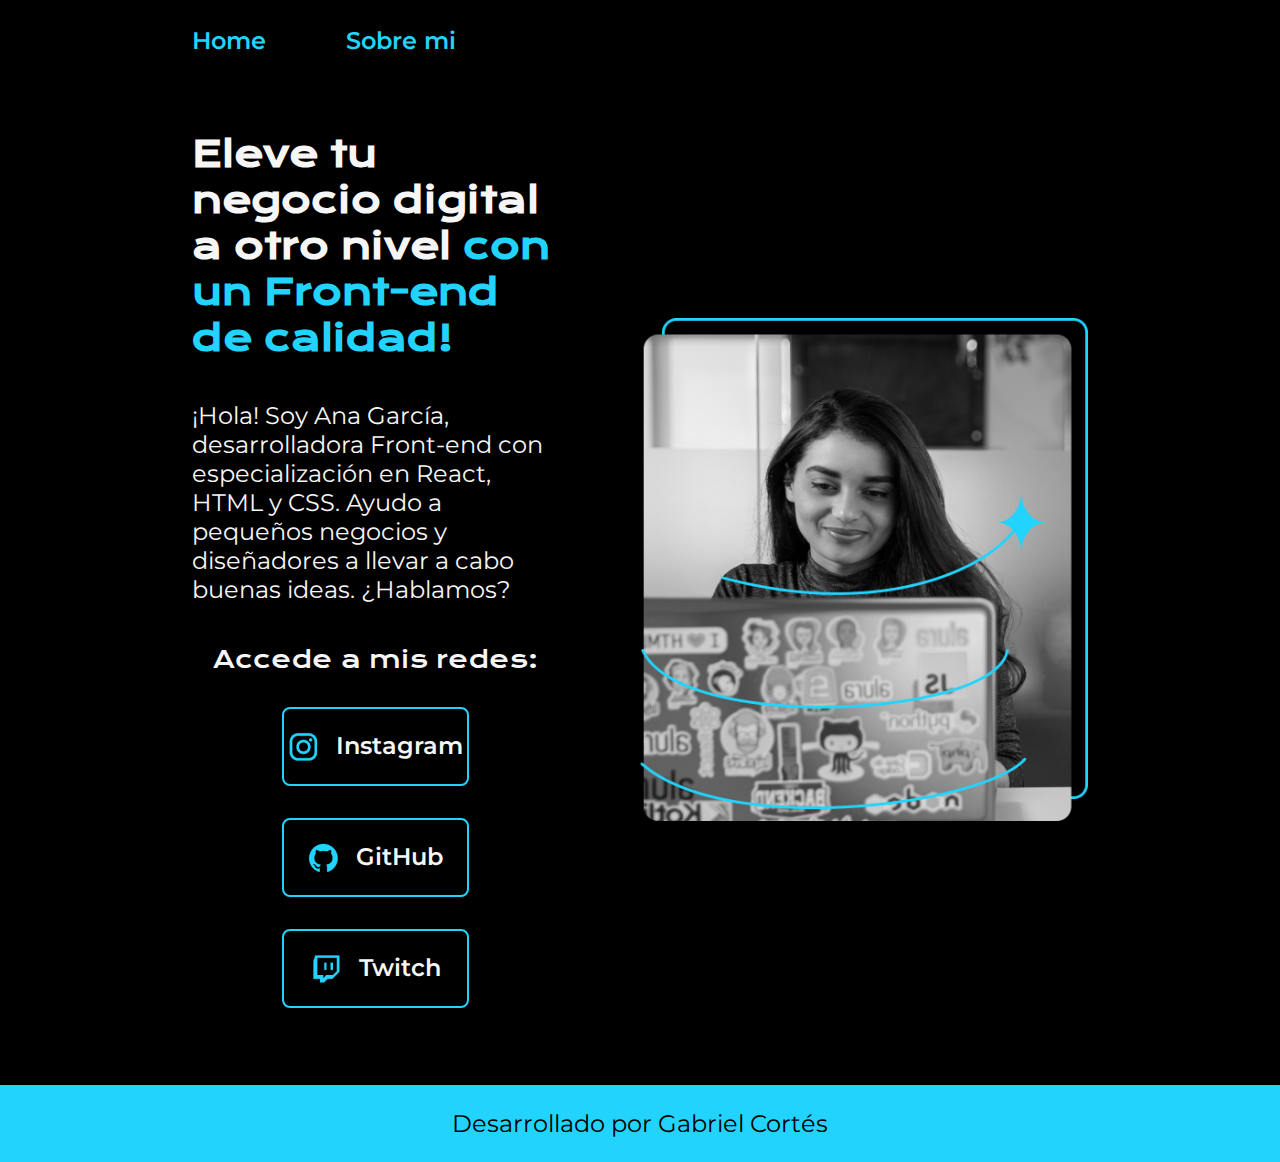
<file: index.html>
<!DOCTYPE html>
<html lang="es-mx">
<head>
    <meta charset="UTF-8">
    <meta name="viewport" content="width=device-width, initial-scale=1.0">
    <title>Portafolio</title>
    <link rel="stylesheet" href="./styles/style.css">
</head>
<body>
    <header class="header">
        <nav class="header_menu">
            <a class="header_menu_link" href="index.html">Home</a>
            <a class="header_menu_link" href="about.html">Sobre mi</a>
        </nav>
    </header>
    <main class="main_class">
        <section class="presentation_content">
            <h1 class="presentation_content_title">
                Eleve tu negocio digital a otro nivel <strong class="title_strong">con un Front-end de calidad!</strong>
            </h1>
            <p class="presentation_content_text">
                ¡Hola! Soy Ana García, desarrolladora Front-end con especialización en React, HTML y CSS.
                Ayudo a pequeños negocios y diseñadores a llevar a cabo buenas ideas. ¿Hablamos?
            </p>
            <div class="link_buttons">
                <h2 class="social_media_title">Accede a mis redes:</h2>
                <a class="link_button" href="https://www.instagram.com/gabo_cortes18/" target="_blank"><img src="./assets/instagram.png" alt="Instagram">Instagram</a>
                <a class="link_button" href="https://github.com/xAntiCosmo" target="_blank"><img src="./assets/github.png" alt="GitHub">GitHub</a>
                <a class="link_button" href="https://www.twitch.tv/xcosmo_" target="_blank"><img src="./assets/twitch.png" alt="Twitch">Twitch</a>
            </div>
        </section>
        <img class="presentation_image" src="./assets/Imagen.png" alt="Ana García">
    </main>
    <footer class="footer">
        <p class="footer_text">Desarrollado por Gabriel Cortés</p>
    </footer>
</body>
</html>
</file>
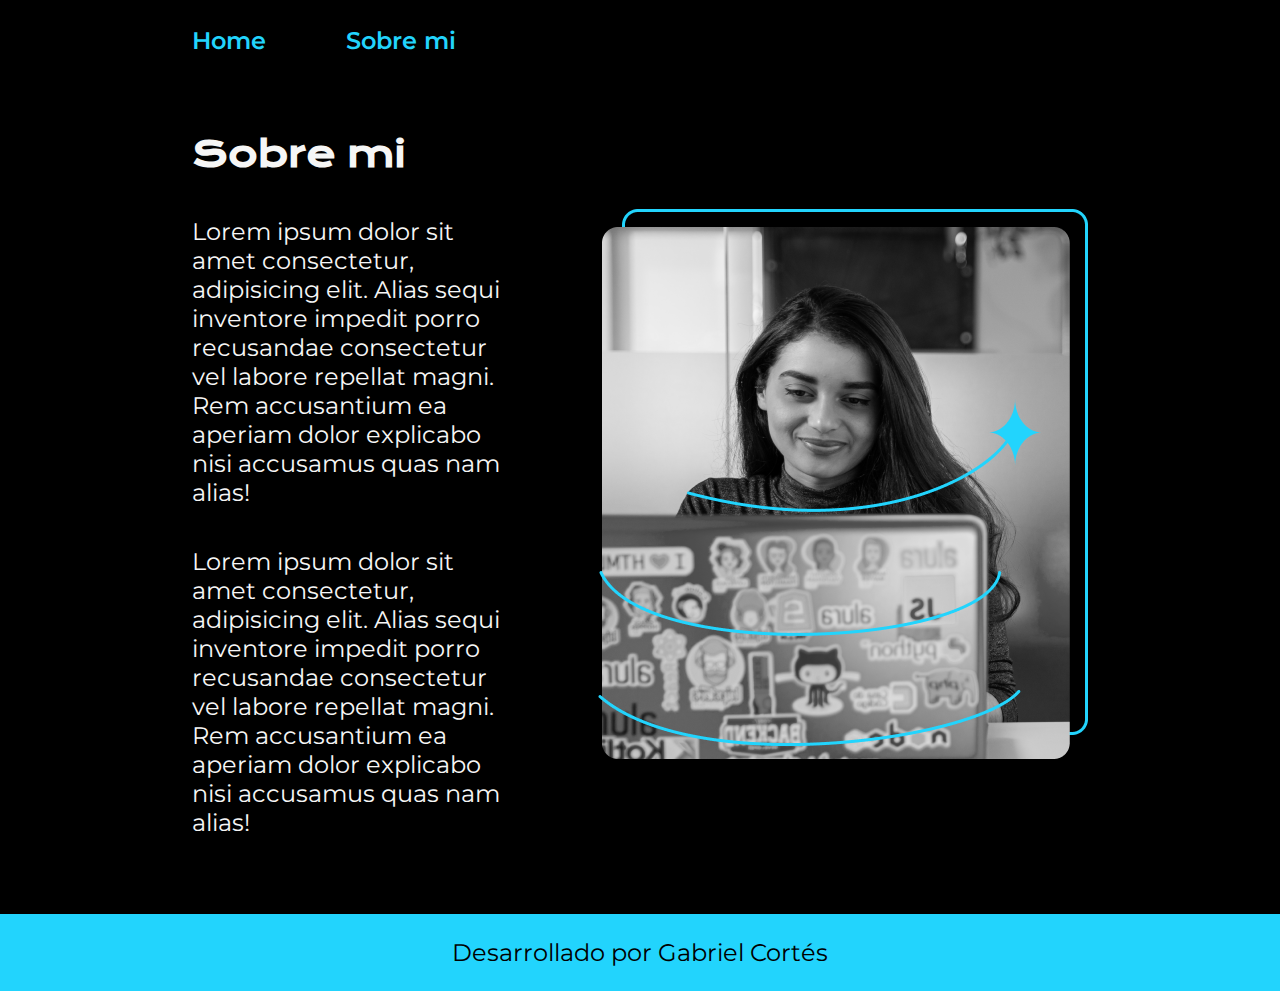
<file: about.html>
<!DOCTYPE html>
<html lang="es-mx">
<head>
    <meta charset="UTF-8">
    <meta name="viewport" content="width=device-width, initial-scale=1.0">
    <title>Sobre mi</title>
    <link rel="stylesheet" href="./styles/style.css">
</head>
<body>
    <header class="header">
        <nav class="header_menu">
            <a class="header_menu_link" href="index.html">Home</a>
            <a class="header_menu_link" href="about.html">Sobre mi</a>
        </nav>
    </header>
    <main class="main_class">
        <section class="presentation_content">
            <h1 class="presentation_content_title">
                Sobre mi
            </h1>
            <p class="presentation_content_text">
                Lorem ipsum dolor sit amet consectetur, adipisicing elit. Alias 
                sequi inventore impedit porro recusandae consectetur vel labore 
                repellat magni. Rem accusantium ea aperiam dolor explicabo nisi 
                accusamus quas nam alias!
            </p>
            <p class="presentation_content_text">
                Lorem ipsum dolor sit amet consectetur, adipisicing elit. Alias 
                sequi inventore impedit porro recusandae consectetur vel labore 
                repellat magni. Rem accusantium ea aperiam dolor explicabo nisi 
                accusamus quas nam alias!
            </p>
        </section>
        <img src="./assets/Imagen.png" alt="Ana García">
    </main>
    <footer class="footer">
        <p class="footer_text">Desarrollado por Gabriel Cortés</p>
    </footer>
</body>
</html>
</file>
<file: styles/style.css>
@import url('https://fonts.googleapis.com/css2?family=Krona+One&family=Montserrat:ital,wght@0,100..900;1,100..900&display=swap');

:root{
    --black_color: #000000;
    --white_color: #F6F6F6;
    --blue_color: #22D4FD;
    --hover_color: #272727;

    --Montserrat_font: "Montserrat", serif;
    --Krona_One_font: "Krona One", serif;
}

*{
    padding: 0;
    margin: 0;
    
}

body{
    background-color:var(--black_color);
    color: var(--white_color);
    box-sizing: border-box;
}

.header{
    padding: 2% 0% 0% 15%;
}

.header_menu{
    display: flex;
    gap: 80px;
}

.header_menu_link{
    font-size: 1.5rem;
    font-weight: 600;
    font-family: var(--Montserrat_font);
    color: var(--blue_color);
    text-decoration: none;
}

.main_class{
    display: flex;
    align-items: center;
    padding: 6% 15%;
    justify-content: space-between;
    gap: 82px;
}

.presentation_content{
    width: 50%;
    display: flex;
    flex-direction: column;
    gap: 40px;
}

.presentation_content_title{
    font-size: 2.25rem;
    font-family: var(--Krona_One_font);
}

.title_strong{
    color: var(--blue_color);
}

.presentation_content_text{
    font-size: 1.5rem;
    font-family: var(--Montserrat_font);
}

.link_buttons{
    display: flex;
    justify-content: space-between;
    flex-direction: column;
    align-items: center;
    gap: 32px;
}

.social_media_title{
    font-size: 1.5rem;
    font-weight: 400;
    font-family: var(--Krona_One_font);
}

.link_button{
    font-family: var(--Montserrat_font);
    font-size: 1.5rem;
    font-weight: 600;
    text-decoration: none;
    color: var(--white_color);
    width: 50%;
    text-align: center;
    padding: 21.5px 0px;
    border-radius: 8px;
    border: 2px solid var(--blue_color);
    display: flex;
    justify-content: center;
    gap: 16px;
}

.link_button:hover{
    background-color: var(--hover_color);
}

.presentation_image{
    width: 50%;
}

.footer{
    font-family: var(--Montserrat_font);
    font-size: 1.5rem;
    font-weight: 400;
    background-color: var(--blue_color);
    padding: 24px;
    color: var(--black_color);
    text-align: center;
}

@media(max-width: 1200px){
    .main_class{
        flex-direction: column-reverse;
        padding: 5%;
    }

    .header{
        padding: 10%;
    }

    .header_menu{
        justify-content: center;
    }

    .presentation_content{
        width: auto;
    }
}
</file>
